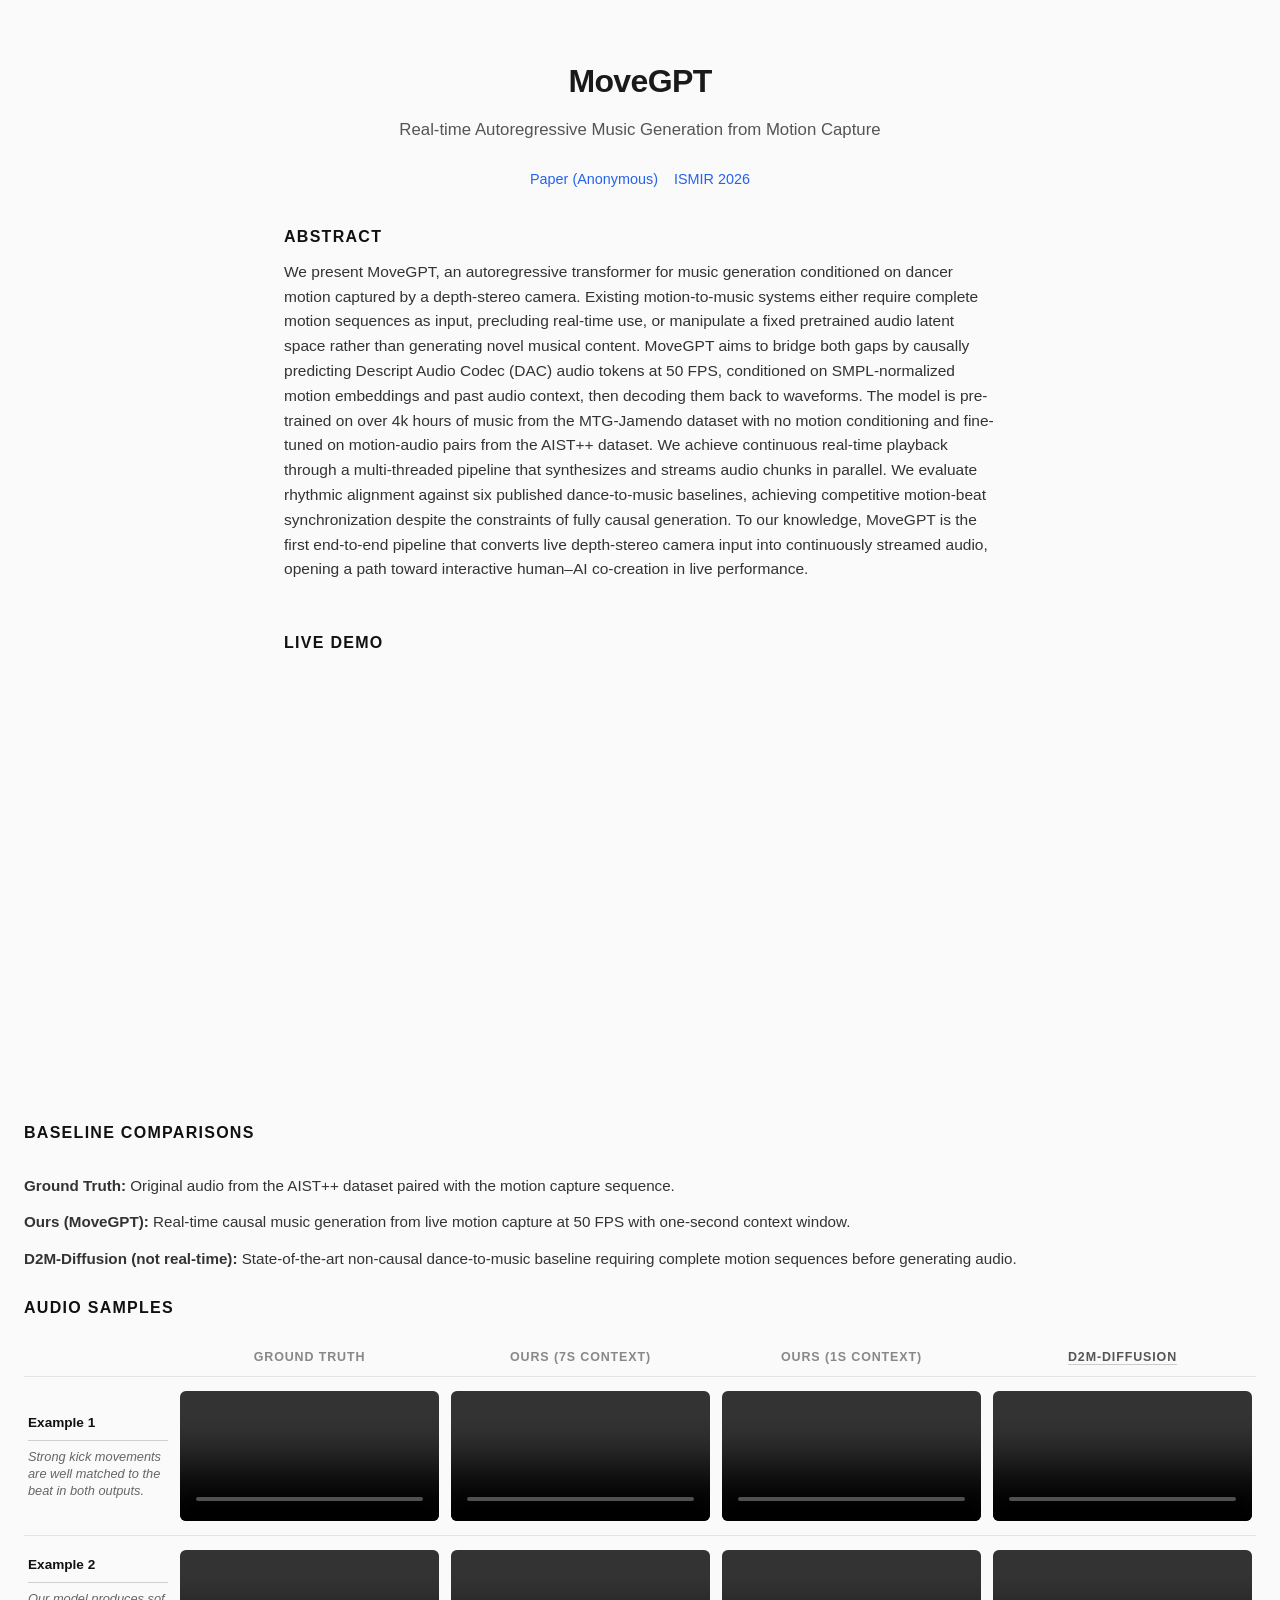
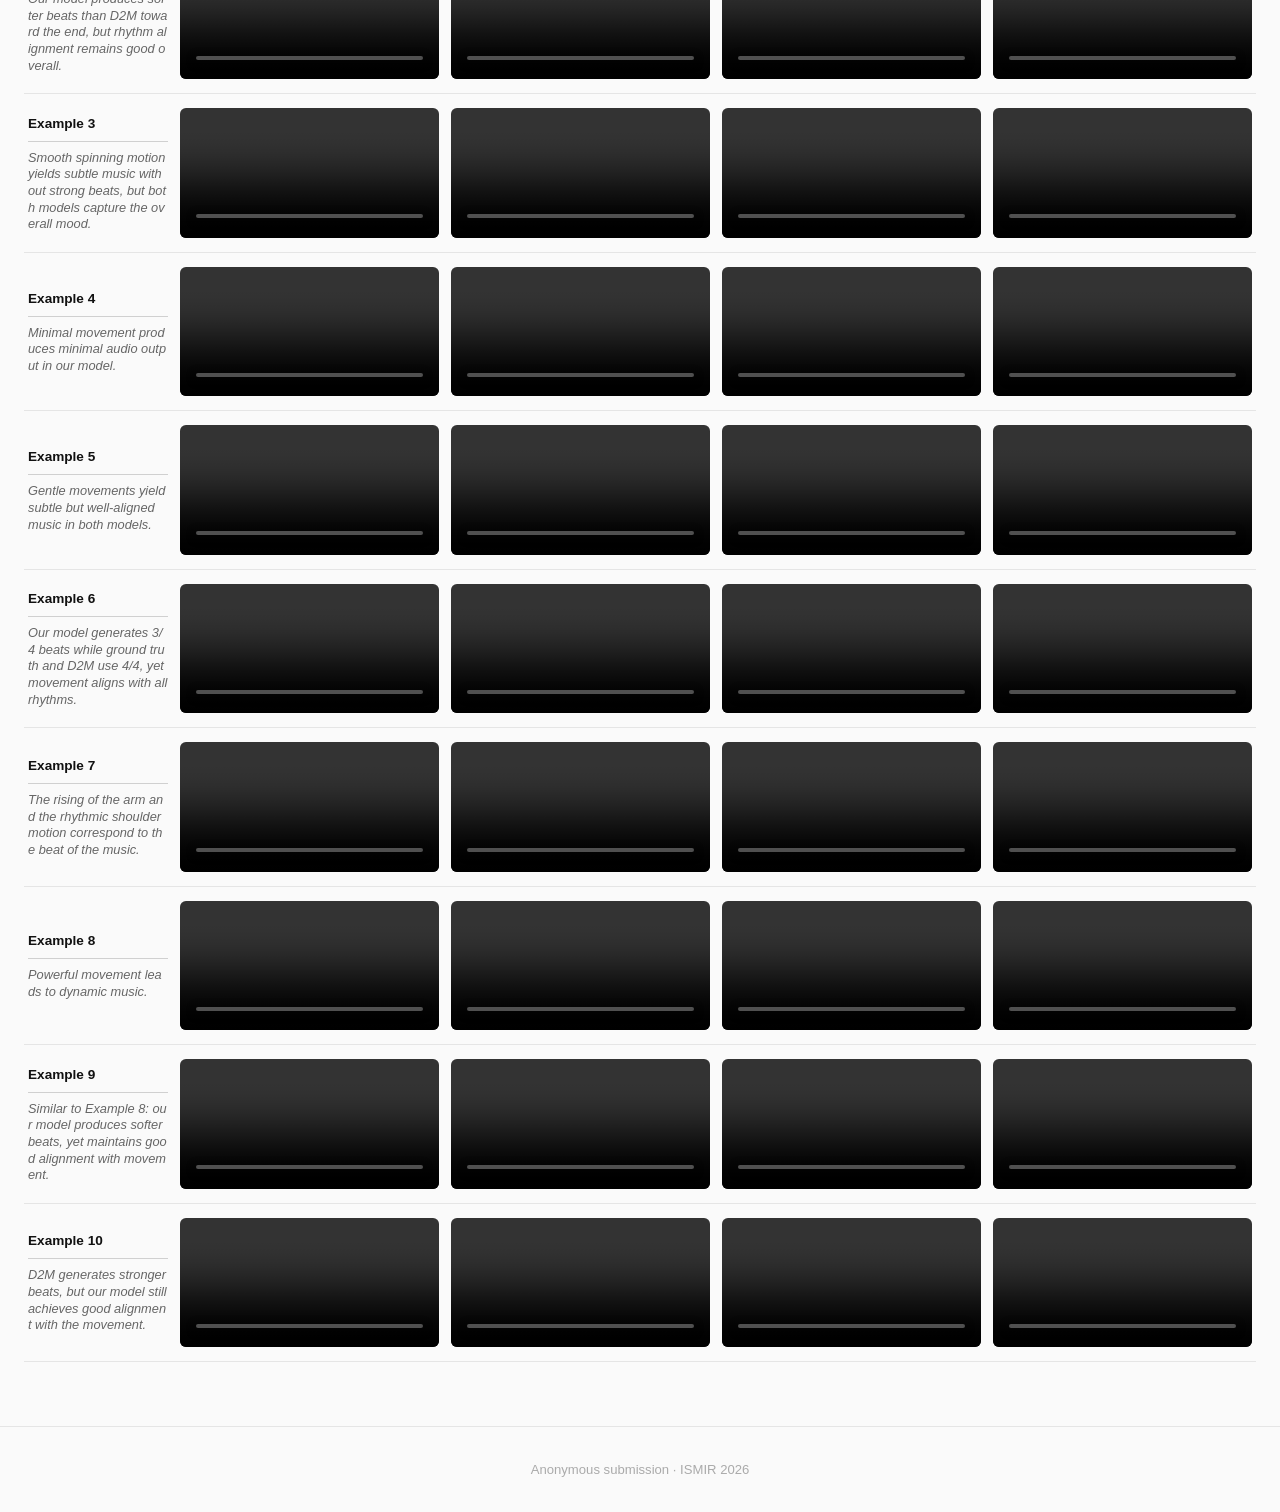
<file: index.html>
<!DOCTYPE html>
<html lang="en">
<head>
  <meta charset="UTF-8" />
  <meta name="viewport" content="width=device-width, initial-scale=1.0" />
  <title>MoveGPT – Demo Page</title>
  <link rel="stylesheet" href="styles.css" />
  <meta name="google-site-verification" content="TadChBF84Act6oGxt6NO8sK_E4oesblwMxYvXgP_G_c" />
</head>
<body>

<header>
  <h1>MoveGPT</h1>
  <p class="subtitle">
    Real-time Autoregressive Music Generation from Motion Capture 
  </p>
  <div class="author-links">
    <a href="#">Paper (Anonymous)</a>
    <a href="#">ISMIR 2026</a>
  </div>
</header>

<section class="abstract">
  <h2>Abstract</h2>
  <p>
    We present MoveGPT, an autoregressive transformer for music generation conditioned on dancer motion captured by a depth-stereo camera. Existing motion-to-music systems either require complete motion sequences as input, precluding real-time use, or manipulate a fixed pretrained audio latent space rather than generating novel musical content. MoveGPT aims to bridge both gaps by causally predicting Descript Audio Codec (DAC) audio tokens at 50 FPS, conditioned on SMPL-normalized motion embeddings and past audio context, then decoding them back to waveforms. The model is pre-trained on over 4k hours of music from the MTG-Jamendo dataset with no motion conditioning and fine-tuned on motion-audio pairs from the AIST++ dataset. We achieve continuous real-time playback through a multi-threaded pipeline that synthesizes and streams audio chunks in parallel. We evaluate rhythmic alignment against six published dance-to-music baselines, achieving competitive motion-beat synchronization despite the constraints of fully causal generation. To our knowledge, MoveGPT is the first end-to-end pipeline that converts live depth-stereo camera input into continuously streamed audio, opening a path toward interactive human–AI co-creation in live performance.
  </p>
</section>

<section class="demo-video">
  <h2>Live Demo</h2>
  <div class="video-embed">
    <iframe src="https://www.youtube.com/embed/2HiebggktZg" title="MoveGPT Live Demo" frameborder="0" allow="accelerometer; autoplay; clipboard-write; encrypted-media; gyroscope; picture-in-picture" allowfullscreen></iframe>
  </div>
</section>

<section class="samples">
  <h2>Baseline Comparisons</h2>
  <div class="baseline-list">
    <p><strong>Ground Truth:</strong> Original audio from the AIST++ dataset paired with the motion capture sequence.</p>
    <p><strong>Ours (MoveGPT):</strong> Real-time causal music generation from live motion capture at 50 FPS with one-second context window.</p>
    <p><strong>D2M-Diffusion (not real-time):</strong> State-of-the-art non-causal dance-to-music baseline requiring complete motion sequences before generating audio.</p>
  </div>

  <h2>Audio Samples</h2>

  <div class="col-header">
    <span>&nbsp;</span>
    <span>Ground Truth</span>
    <span>Ours (7s context)</span>
    <span>Ours (1s context)</span>
    <span><a href="https://link.springer.com/article/10.1186/s13636-024-00370-6" target="_blank" rel="noopener" style="color:#555;text-decoration:none;border-bottom:1px solid #ccc;">D2M-Diffusion</a></span>
  </div>

  <!-- Example 1 -->
  <div class="example-row">
    <div class="row-label">
      <strong>Example 1</strong>
      <hr class="example-divider">
      <p class="example-comment">
        Strong kick movements are well matched to the beat in both outputs.
      </p>
    </div>
    <div class="cell" data-label="Ground Truth">
      <video controls preload="metadata">
        <source src="best_per_genre/gBR_sBM_cAll_d04_mBR0_ch02_seg000_original.mp4" type="video/mp4" />
      </video>
    </div>
    <div class="cell" data-label="Ours">
      <video controls preload="metadata">
        <source src="best_per_genre/gBR_sBM_cAll_d04_mBR0_ch02_seg000_generated.mp4" type="video/mp4" />
      </video>
    </div>
    <div class="cell" data-label="Ours (1s context)">
      <video controls preload="metadata">
        <source src="best_per_genre_1s_window/gBR_sBM_cAll_d04_mBR0_ch02_seg000_1s.mp4" type="video/mp4" />
      </video>
    </div>
    <div class="cell" data-label="D2M-Diffusion">
      <video controls preload="metadata">
        <source src="best_per_genre_d2m/gBR_sBM_cAll_d04_mBR0_ch02_seg000_d2m.mp4" type="video/mp4" />
      </video>
    </div>
  </div>

  <!-- Example 2 -->
  <div class="example-row">
    <div class="row-label">
      <strong>Example 2</strong>
      <hr class="example-divider">
      <p class="example-comment">
        Our model produces softer beats than D2M toward the end, but rhythm alignment remains good overall.
      </p>
    </div>    <div class="cell" data-label="Ground Truth">
      <video controls preload="metadata">
        <source src="best_per_genre/gHO_sBM_cAll_d21_mHO5_ch02_seg000_original.mp4" type="video/mp4" />
      </video>
    </div>
    <div class="cell" data-label="Ours">
      <video controls preload="metadata">
        <source src="best_per_genre/gHO_sBM_cAll_d21_mHO5_ch02_seg000_generated.mp4" type="video/mp4" />
      </video>
    </div>
    <div class="cell" data-label="Ours (1s context)">
      <video controls preload="metadata">
        <source src="best_per_genre_1s_window/gHO_sBM_cAll_d21_mHO5_ch02_seg000_1s.mp4" type="video/mp4" />
      </video>
    </div>
    <div class="cell" data-label="D2M-Diffusion">
      <video controls preload="metadata">
        <source src="best_per_genre_d2m/gHO_sBM_cAll_d21_mHO5_ch02_seg000_d2m.mp4" type="video/mp4" />
      </video>
    </div>
  </div>

  <!-- Example 3 -->
  <div class="example-row">
    <div class="row-label">
      <strong>Example 3</strong>
      <hr class="example-divider">
      <p class="example-comment">
        Smooth spinning motion yields subtle music without strong beats, but both models capture the overall mood.
      </p>
    </div>    <div class="cell" data-label="Ground Truth">
      <video controls preload="metadata">
        <source src="best_per_genre/gJB_sBM_cAll_d09_mJB5_ch02_seg000_original.mp4" type="video/mp4" />
      </video>
    </div>
    <div class="cell" data-label="Ours">
      <video controls preload="metadata">
        <source src="best_per_genre/gJB_sBM_cAll_d09_mJB5_ch02_seg000_generated.mp4" type="video/mp4" />
      </video>
    </div>
    <div class="cell" data-label="Ours (1s context)">
      <video controls preload="metadata">
        <source src="best_per_genre_1s_window/gJB_sBM_cAll_d09_mJB5_ch02_seg000_1s.mp4" type="video/mp4" />
      </video>
    </div>
    <div class="cell" data-label="D2M-Diffusion">
      <video controls preload="metadata">
        <source src="best_per_genre_d2m/gJB_sBM_cAll_d09_mJB5_ch02_seg000_d2m.mp4" type="video/mp4" />
      </video>
    </div>
  </div>

  <!-- Example 4 -->
  <div class="example-row">
    <div class="row-label">
      <strong>Example 4</strong>
      <hr class="example-divider">
      <p class="example-comment">
        Minimal movement produces minimal audio output in our model.
      </p>
    </div>    <div class="cell" data-label="Ground Truth">
      <video controls preload="metadata">
        <source src="best_per_genre/gJS_sBM_cAll_d01_mJS3_ch02_seg001_original.mp4" type="video/mp4" />
      </video>
    </div>
    <div class="cell" data-label="Ours">
      <video controls preload="metadata">
        <source src="best_per_genre/gJS_sBM_cAll_d01_mJS3_ch02_seg001_generated.mp4" type="video/mp4" />
      </video>
    </div>
    <div class="cell" data-label="Ours (1s context)">
      <video controls preload="metadata">
        <source src="best_per_genre_1s_window/gJS_sBM_cAll_d01_mJS3_ch02_seg001_1s.mp4" type="video/mp4" />
      </video>
    </div>
    <div class="cell" data-label="D2M-Diffusion">
      <video controls preload="metadata">
        <source src="best_per_genre_d2m/gJS_sBM_cAll_d01_mJS3_ch02_seg001_d2m.mp4" type="video/mp4" />
      </video>
    </div>
  </div>

  <!-- Example 5 -->
  <div class="example-row">
    <div class="row-label">
      <strong>Example 5</strong>
      <hr class="example-divider">
      <p class="example-comment">
        Gentle movements yield subtle but well-aligned music in both models.
      </p>
    </div>    <div class="cell" data-label="Ground Truth">
      <video controls preload="metadata">
        <source src="best_per_genre/gKR_sBM_cAll_d28_mKR2_ch02_seg002_original.mp4" type="video/mp4" />
      </video>
    </div>
    <div class="cell" data-label="Ours">
      <video controls preload="metadata">
        <source src="best_per_genre/gKR_sBM_cAll_d28_mKR2_ch02_seg002_generated.mp4" type="video/mp4" />
      </video>
    </div>
    <div class="cell" data-label="Ours (1s context)">
      <video controls preload="metadata">
        <source src="best_per_genre_1s_window/gKR_sBM_cAll_d28_mKR2_ch02_seg002_1s.mp4" type="video/mp4" />
      </video>
    </div>
    <div class="cell" data-label="D2M-Diffusion">
      <video controls preload="metadata">
        <source src="best_per_genre_d2m/gKR_sBM_cAll_d28_mKR2_ch02_seg002_d2m.mp4" type="video/mp4" />
      </video>
    </div>
  </div>

  <!-- Example 6 -->
  <div class="example-row">
    <div class="row-label">
      <strong>Example 6</strong>
      <hr class="example-divider">
      <p class="example-comment">
        Our model generates 3/4 beats while ground truth and D2M use 4/4, yet movement aligns with all rhythms.
      </p>
    </div>    <div class="cell" data-label="Ground Truth">
      <video controls preload="metadata">
        <source src="best_per_genre/gLH_sBM_cAll_d17_mLH4_ch02_seg001_original.mp4" type="video/mp4" />
      </video>
    </div>
    <div class="cell" data-label="Ours">
      <video controls preload="metadata">
        <source src="best_per_genre/gLH_sBM_cAll_d17_mLH4_ch02_seg001_generated.mp4" type="video/mp4" />
      </video>
    </div>
    <div class="cell" data-label="Ours (1s context)">
      <video controls preload="metadata">
        <source src="best_per_genre_1s_window/gLH_sBM_cAll_d17_mLH4_ch02_seg001_1s.mp4" type="video/mp4" />
      </video>
    </div>
    <div class="cell" data-label="D2M-Diffusion">
      <video controls preload="metadata">
        <source src="best_per_genre_d2m/gLH_sBM_cAll_d17_mLH4_ch02_seg001_d2m.mp4" type="video/mp4" />
      </video>
    </div>
  </div>

  <!-- Example 7 -->
  <div class="example-row">
    <div class="row-label">
      <strong>Example 7</strong>
      <hr class="example-divider">
      <p class="example-comment">
        The rising of the arm and the rhythmic shoulder motion correspond to the beat of the music.
      </p>
    </div>    <div class="cell" data-label="Ground Truth">
      <video controls preload="metadata">
        <source src="best_per_genre/gLO_sBM_cAll_d13_mLO2_ch02_seg002_original.mp4" type="video/mp4" />
      </video>
    </div>
    <div class="cell" data-label="Ours">
      <video controls preload="metadata">
        <source src="best_per_genre/gLO_sBM_cAll_d13_mLO2_ch02_seg002_generated.mp4" type="video/mp4" />
      </video>
    </div>
    <div class="cell" data-label="Ours (1s context)">
      <video controls preload="metadata">
        <source src="best_per_genre_1s_window/gLO_sBM_cAll_d13_mLO2_ch02_seg002_1s.mp4" type="video/mp4" />
      </video>
    </div>
    <div class="cell" data-label="D2M-Diffusion">
      <video controls preload="metadata">
        <source src="best_per_genre_d2m/gLO_sBM_cAll_d13_mLO2_ch02_seg002_d2m.mp4" type="video/mp4" />
      </video>
    </div>
  </div>

  <!-- Example 8 -->
  <div class="example-row">
    <div class="row-label">
      <strong>Example 8</strong>
      <hr class="example-divider">
      <p class="example-comment">
        Powerful movement leads to dynamic music.
      </p>
    </div>    <div class="cell" data-label="Ground Truth">
      <video controls preload="metadata">
        <source src="best_per_genre/gMH_sBM_cAll_d22_mMH3_ch02_seg000_original.mp4" type="video/mp4" />
      </video>
    </div>
    <div class="cell" data-label="Ours">
      <video controls preload="metadata">
        <source src="best_per_genre/gMH_sBM_cAll_d22_mMH3_ch02_seg000_generated.mp4" type="video/mp4" />
      </video>
    </div>
    <div class="cell" data-label="Ours (1s context)">
      <video controls preload="metadata">
        <source src="best_per_genre_1s_window/gMH_sBM_cAll_d22_mMH3_ch02_seg000_1s.mp4" type="video/mp4" />
      </video>
    </div>
    <div class="cell" data-label="D2M-Diffusion">
      <video controls preload="metadata">
        <source src="best_per_genre_d2m/gMH_sBM_cAll_d22_mMH3_ch02_seg000_d2m.mp4" type="video/mp4" />
      </video>
    </div>
  </div>

  <!-- Example 9 -->
  <div class="example-row">
    <div class="row-label">
      <strong>Example 9</strong>
      <hr class="example-divider">
      <p class="example-comment">
        Similar to Example 8: our model produces softer beats, yet maintains good alignment with movement.
      </p>
    </div>    <div class="cell" data-label="Ground Truth">
      <video controls preload="metadata">
        <source src="best_per_genre/gPO_sBM_cAll_d11_mPO1_ch02_seg000_original.mp4" type="video/mp4" />
      </video>
    </div>
    <div class="cell" data-label="Ours">
      <video controls preload="metadata">
        <source src="best_per_genre/gPO_sBM_cAll_d11_mPO1_ch02_seg000_generated.mp4" type="video/mp4" />
      </video>
    </div>
    <div class="cell" data-label="Ours (1s context)">
      <video controls preload="metadata">
        <source src="best_per_genre_1s_window/gPO_sBM_cAll_d11_mPO1_ch02_seg000_1s.mp4" type="video/mp4" />
      </video>
    </div>
    <div class="cell" data-label="D2M-Diffusion">
      <video controls preload="metadata">
        <source src="best_per_genre_d2m/gPO_sBM_cAll_d11_mPO1_ch02_seg000_d2m.mp4" type="video/mp4" />
      </video>
    </div>
  </div>

  <!-- Example 10 -->
  <div class="example-row">
    <div class="row-label">
      <strong>Example 10</strong>
      <hr class="example-divider">
      <p class="example-comment">
        D2M generates stronger beats, but our model still achieves good alignment with the movement.
      </p>
    </div>    <div class="cell" data-label="Ground Truth">
      <video controls preload="metadata">
        <source src="best_per_genre/gWA_sBM_cAll_d25_mWA0_ch02_seg002_original.mp4" type="video/mp4" />
      </video>
    </div>
    <div class="cell" data-label="Ours">
      <video controls preload="metadata">
        <source src="best_per_genre/gWA_sBM_cAll_d25_mWA0_ch02_seg002_generated.mp4" type="video/mp4" />
      </video>
    </div>
    <div class="cell" data-label="Ours (1s context)">
      <video controls preload="metadata">
        <source src="best_per_genre_1s_window/gWA_sBM_cAll_d25_mWA0_ch02_seg002_1s.mp4" type="video/mp4" />
      </video>
    </div>
    <div class="cell" data-label="D2M-Diffusion">
      <video controls preload="metadata">
        <source src="best_per_genre_d2m/gWA_sBM_cAll_d25_mWA0_ch02_seg002_d2m.mp4" type="video/mp4" />
      </video>
    </div>
  </div>

</section>

<footer>
  Anonymous submission · ISMIR 2026
</footer>

</body>
</html>
</file>
<file: styles.css>
*, *::before, *::after { box-sizing: border-box; margin: 0; padding: 0; }

body {
  font-family: -apple-system, BlinkMacSystemFont, "Segoe UI", Roboto, Helvetica, Arial, sans-serif;
  background: #fafafa;
  color: #1a1a1a;
  line-height: 1.6;
}

/* ── Header ── */
header {
  max-width: 900px;
  margin: 0 auto;
  padding: 56px 24px 32px;
  text-align: center;
}

header h1 {
  font-size: 2rem;
  font-weight: 700;
  letter-spacing: -0.02em;
  margin-bottom: 10px;
}

header p.subtitle {
  font-size: 1.05rem;
  color: #555;
  max-width: 680px;
  margin: 0 auto 24px;
}

.author-links {
  display: flex;
  justify-content: center;
  gap: 16px;
  flex-wrap: wrap;
  font-size: 0.9rem;
}

.author-links a {
  color: #2563eb;
  text-decoration: none;
  border-bottom: 1px solid transparent;
  transition: border-color 0.15s;
}
.author-links a:hover { border-color: #2563eb; }

/* ── Demo Video ── */
.demo-video {
  max-width: 760px;
  margin: 0 auto 48px;
  padding: 0 24px;
}

.demo-video h2 {
  font-size: 1rem;
  font-weight: 700;
  text-transform: uppercase;
  letter-spacing: 0.08em;
  margin-bottom: 16px;
  color: #111;
}

.video-embed {
  position: relative;
  padding-bottom: 56.25%;
  height: 0;
  border-radius: 8px;
  overflow: hidden;
}

.video-embed iframe {
  position: absolute;
  top: 0;
  left: 0;
  width: 100%;
  height: 100%;
}

/* ── Abstract ── */
.abstract {
  max-width: 760px;
  margin: 0 auto 48px;
  padding: 0 24px;
  font-size: 0.97rem;
  color: #333;
}

.abstract h2 {
  font-size: 1rem;
  font-weight: 700;
  text-transform: uppercase;
  letter-spacing: 0.08em;
  margin-bottom: 10px;
  color: #111;
}

/* ── Samples section ── */
.samples {
  max-width: 1400px;
  margin: 0 auto 64px;
  padding: 0 24px;
}

.samples h2 {
  font-size: 1rem;
  font-weight: 700;
  text-transform: uppercase;
  letter-spacing: 0.08em;
  margin-bottom: 28px;
  color: #111;
}

/* Column header row */
.col-header {
  display: grid;
  grid-template-columns: 140px 1fr 1fr 1fr 1fr;
  gap: 12px;
  margin-bottom: 8px;
  padding: 0 4px;
}

.col-header span {
  font-size: 0.78rem;
  font-weight: 700;
  text-transform: uppercase;
  letter-spacing: 0.07em;
  color: #888;
  text-align: center;
}
.col-header span:first-child { text-align: left; color: transparent; }

/* Each example row */
.example-row {
  display: grid;
  grid-template-columns: 140px 1fr 1fr 1fr 1fr;
  gap: 12px;
  align-items: center;
  padding: 14px 4px;
  border-top: 1px solid #e5e5e5;
}
.example-row:last-child { border-bottom: 1px solid #e5e5e5; }

.row-label {
  font-size: 0.82rem;
  color: #555;
  line-height: 1.4;
  word-break: break-all;
}

.row-label strong {
  display: block;
  font-size: 0.85rem;
  color: #111;
  margin-bottom: 8px;
  word-break: normal;
}

.example-divider {
  border: none;
  border-top: 1px solid #d0d0d0;
  margin: 8px 0;
}

.example-comment {
  font-size: 0.8rem;
  color: #666;
  font-style: italic;
  margin: 6px 0 0 0;
  line-height: 1.3;
}

.cell {
  display: flex;
  flex-direction: column;
  align-items: center;
  gap: 6px;
}

video {
  width: 100%;
  max-width: 280px;
  border-radius: 6px;
  background: #e8e8e8;
  outline: none;
}

/* Placeholder cell */
.placeholder {
  width: 100%;
  max-width: 280px;
  aspect-ratio: 16/9;
  border-radius: 6px;
  background: #f0f0f0;
  border: 2px dashed #ccc;
  display: flex;
  align-items: center;
  justify-content: center;
  font-size: 0.78rem;
  color: #aaa;
  text-align: center;
  padding: 12px;
}

/* ── Baseline Comparisons Definition List ── */
.baseline-list {
  margin-bottom: 24px;
  font-size: 0.95rem;
  color: #333;
}

.baseline-list p {
  margin-bottom: 12px;
}

/* ── Footer ── */
footer {
  text-align: center;
  padding: 32px 24px;
  font-size: 0.82rem;
  color: #aaa;
  border-top: 1px solid #e5e5e5;
}

@media (max-width: 700px) {
  .col-header,
  .example-row {
    grid-template-columns: 1fr;
  }
  .col-header { display: none; }
  .cell { align-items: flex-start; }
  .cell::before {
    font-size: 0.72rem;
    font-weight: 700;
    text-transform: uppercase;
    letter-spacing: 0.06em;
    color: #888;
    content: attr(data-label);
  }
}
</file>
